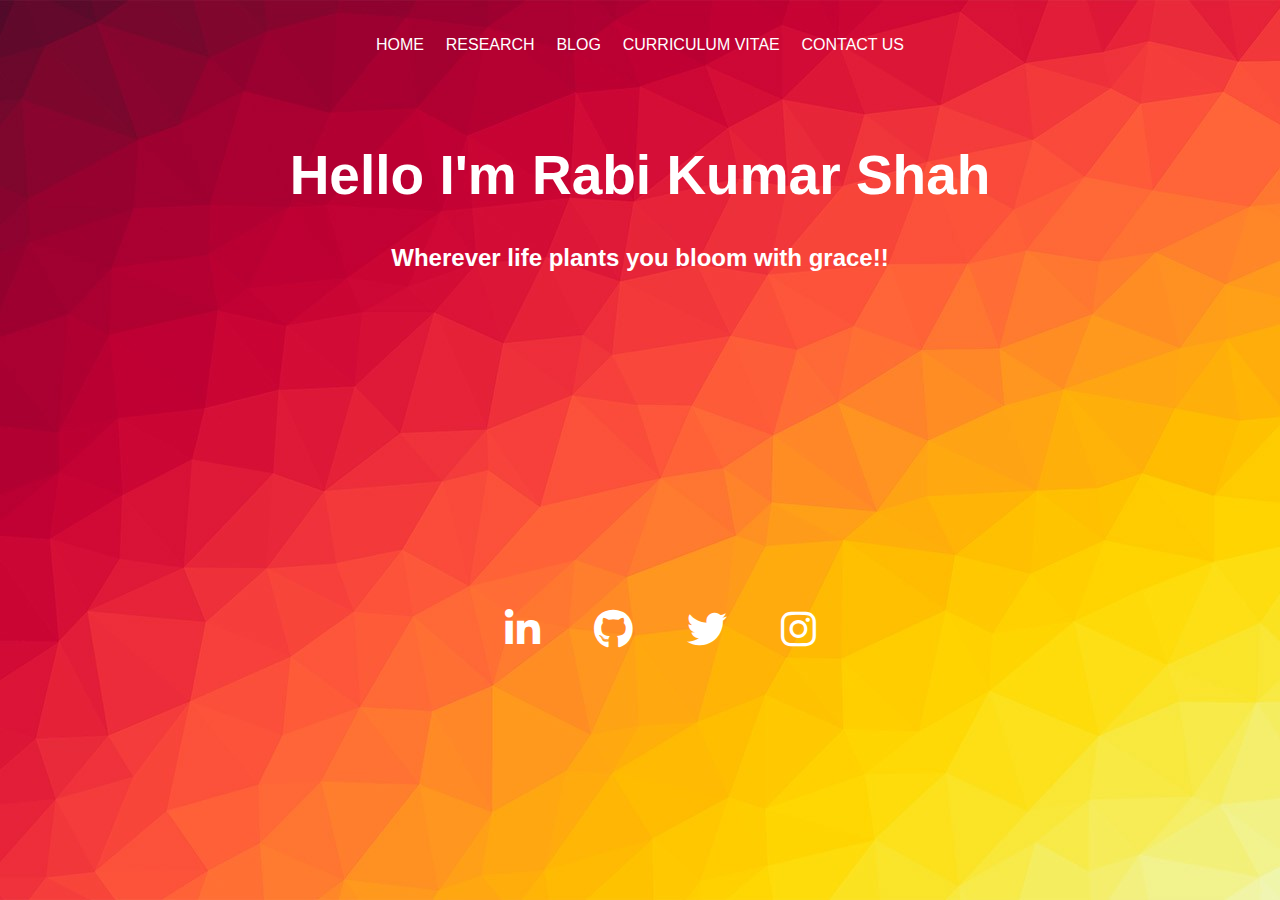
<file: index.html>
<!DOCTYPE html>
<html>
<head>
  <meta name="description" content="homepage for the portfolio">
  <meta name="keywords" content="HTML,CSS,Home,Portifolio,JavaScript">
  <meta name="author" content="Rabi Kumar Shah">
  <meta name="viewport" content="width=device-width, initial-scale=1.0">
  <!-- A <meta> viewport element gives the browser instructions on how to control the page's dimensions and scaling.
  	A computer screen will show certain display of a webpage when the same webpage is opened using a phone the same kind of diaplay is shown if the <meta> viewport is not defined--> 

	<title>homepage new</title>
	<link rel="stylesheet"  href="./style/index.css">
	<!--here link tag is used inorder to access styles from an external file, this is called the external CSS -->
	<link rel="stylesheet" href="https://cdnjs.cloudflare.com/ajax/libs/font-awesome/6.2.0/css/all.min.css">
	<!--this is an external css where this external file is from a website i.e. bootstrapcdn-->
	<style>
		body {
background-image: url(./images/hbg5.jpg);
background-repeat: no-repeat;
background-size: cover;
background-position: center;
background-attachment: fixed;
}
/*This is an internal CSS where the webpage properties are set it can only be defined inside the style tag*/

	</style>
	<!--The title tag displays data inebsite title bar-->
</head>
<body>
	<p style="text-align: center;padding-top: 20px;">
		<a href="./index.html" style="font-family: arial;text-decoration:none">HOME &nbsp; &nbsp;</a> 
		<!--the a tag is use to link with other page-->
		<!--the &nbsp is a special character giving a forced extra space-->
		<a href="./pages/Research.html"  style="font-family: arial;text-decoration:none">RESEARCH &nbsp; &nbsp;</a>
		<a href="./pages/blog.html"  style="font-family: arial;text-decoration:none">BLOG &nbsp; &nbsp;</a>
		<a href="./pages/Curiculum_vitae.html"  style="font-family: arial;text-decoration:none">CURRICULUM VITAE &nbsp; &nbsp;</a>
		<a href="./pages/Contact.html"  style="font-family: arial;text-decoration:none">CONTACT US</a>
		<!--the style="given value" is an inline CSS, Here the property is given inorder to remove the underline from a hyperlink-->

	</p>

		
		</br></br>
		<h1 style="font-family: arial;font-size:55px;color:white;text-align:center;">Hello I'm Rabi Kumar Shah</h1>
		<h2 class="heading2forhome">Wherever life plants you bloom with grace!!</h2></br></br></br></br>
	<!--this is an external css where the properties of class is defined in an external file-->
		<div class="media">
		<ul >
			<li><a target="_blank" href="https://www.linkedin.com/in/rabi-kumar-shah/"><i class="fa-brands fa-linkedin-in"></i></a></li>
			<li><a target="_blank" href="https://github.com/RabiKumarShah"><i class="fa-brands fa-github"></i></a></li>
			<li><a target="_blank" href="https://twitter.com/thenamesrally"><i class="fa-brands fa-twitter"></i></a></li>
			<li><a target="_blank" href="https://www.instagram.com/rally_ks_official/"><i class="fa-brands fa-instagram"></i></i>
			</a></li>
		</ul>
		</div>
	

	
</body>
</html>
</file>
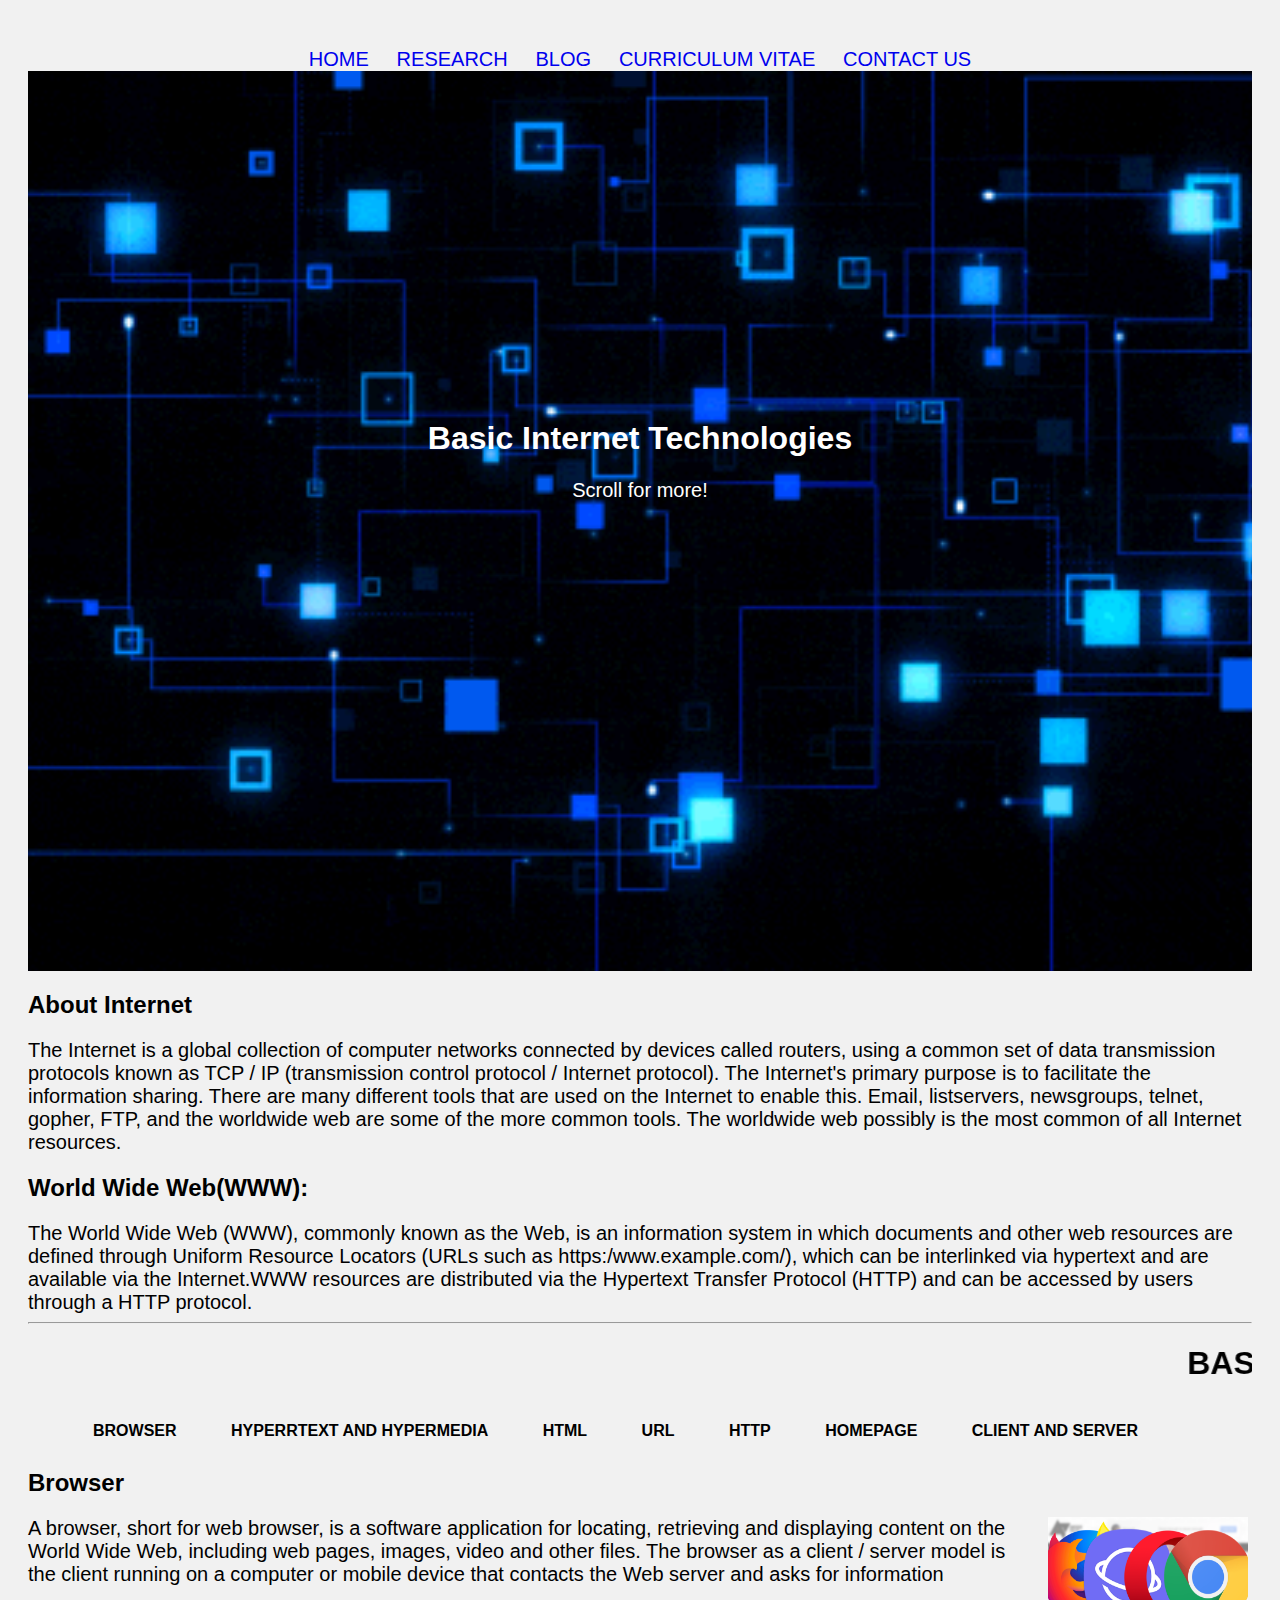
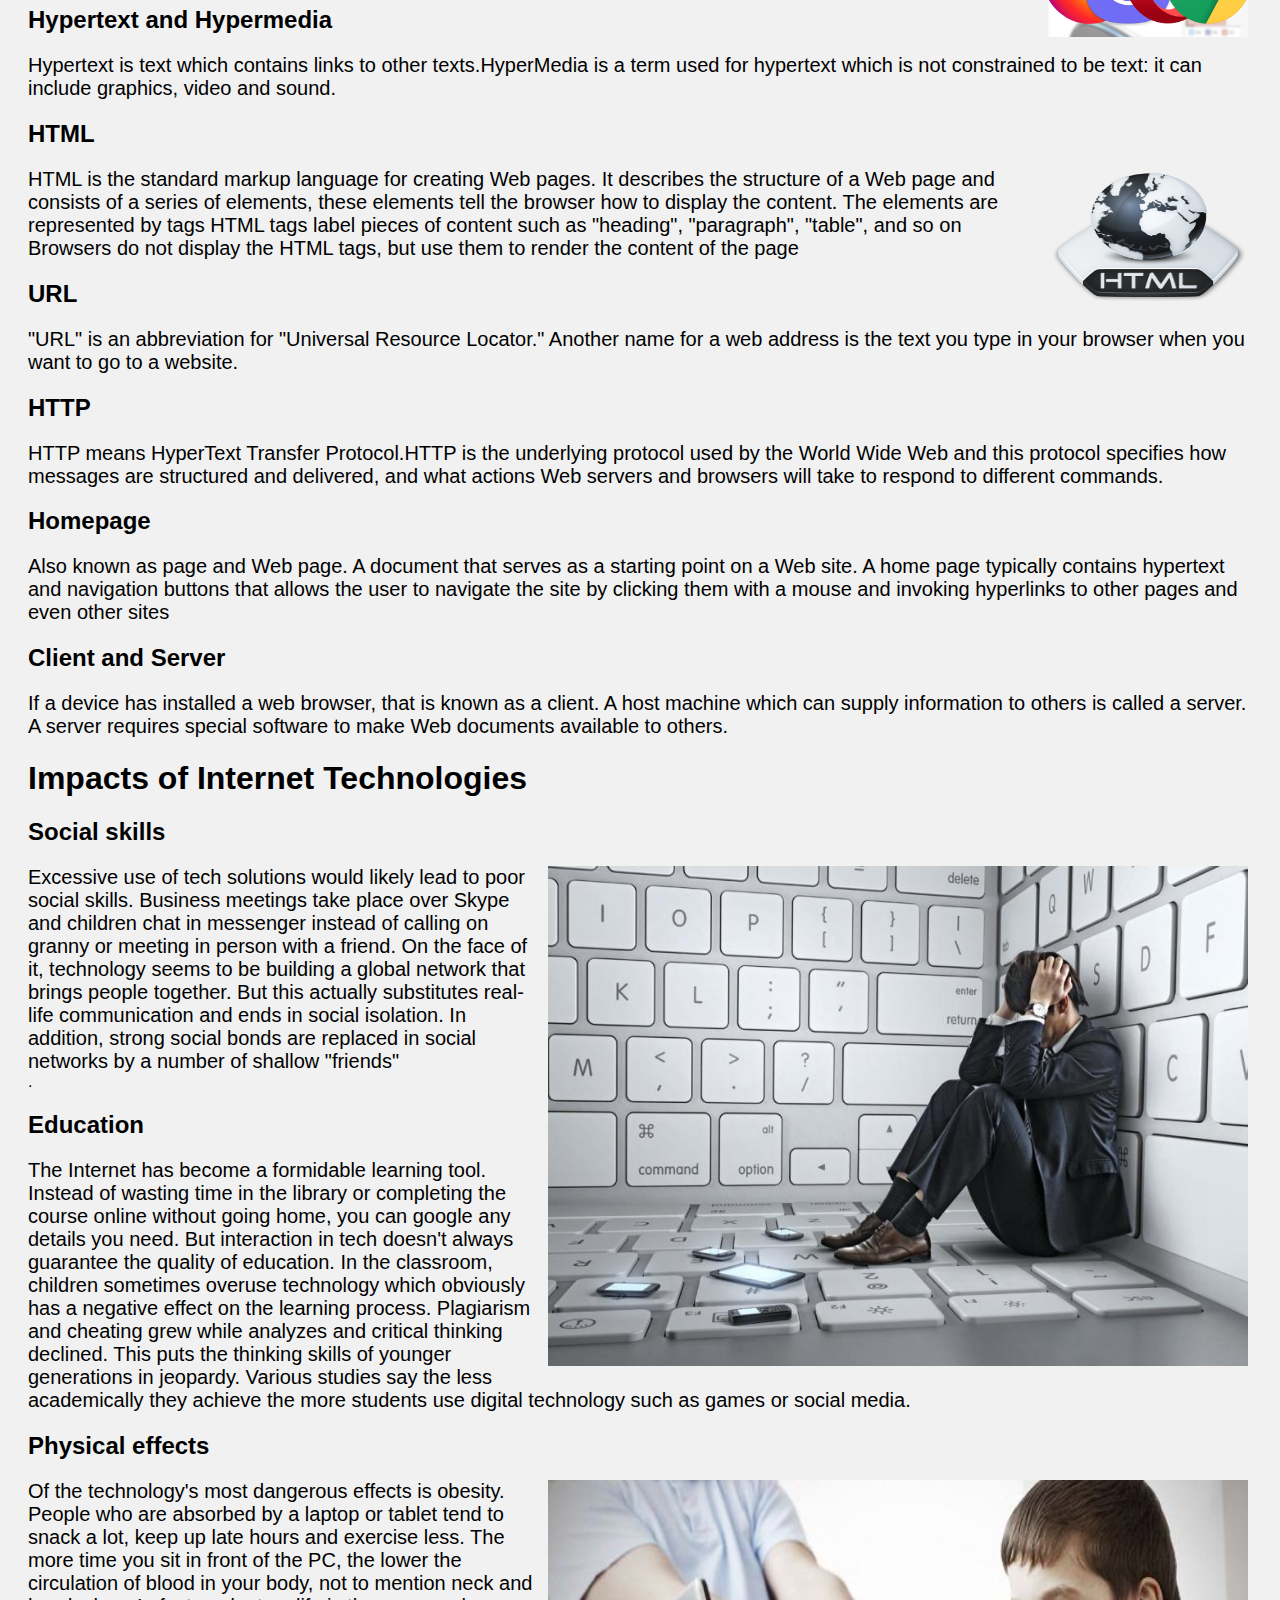
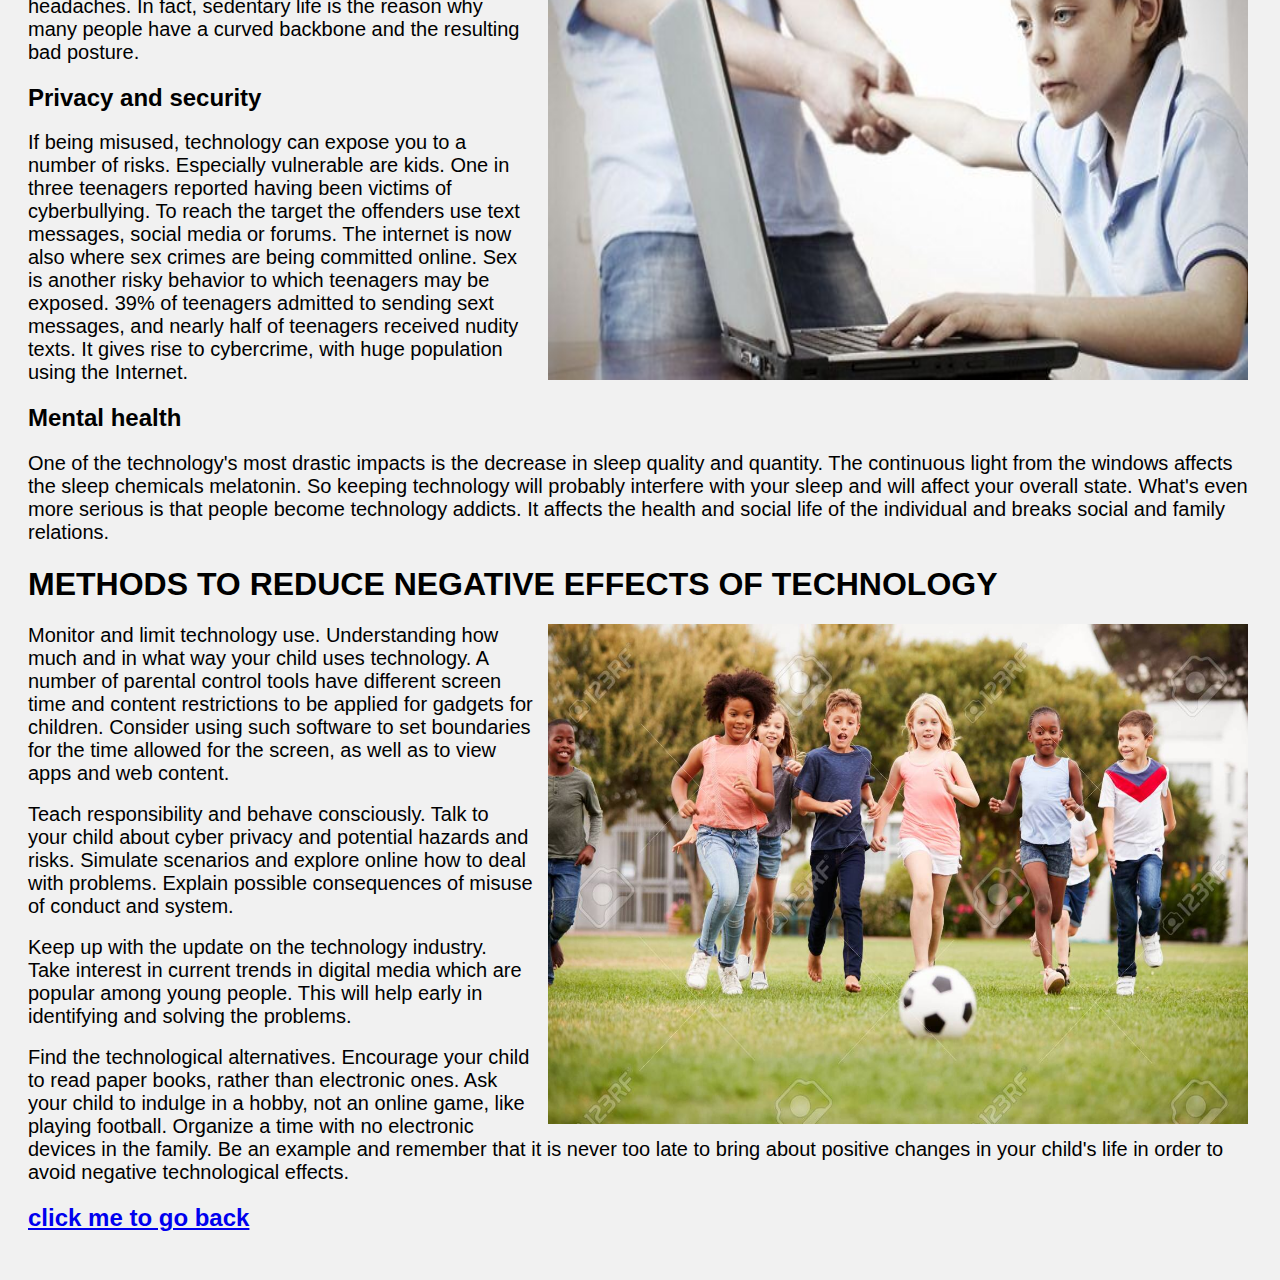
<file: pages/blog.html>
<!DOCTYPE html>
<html>
<head><title>Blog</title>
  <link rel="stylesheet"  href="../style/research.css">
</head>
<body>
  <p style="text-align: center;padding-top: 20px;">
		<a href="../index.html" style="font-family: arial;text-decoration:none">HOME &nbsp; &nbsp;</a> 
		<!--the a tag is use to link with other page-->
		<!--the &nbsp is a special character giving a forced extra space-->
		<a href="./Research.html"  style="font-family: arial;text-decoration:none">RESEARCH &nbsp; &nbsp;</a>
		<a href="./blog.html"  style="font-family: arial;text-decoration:none">BLOG &nbsp; &nbsp;</a>
		<a href="./Curiculum_vitae.html"  style="font-family: arial;text-decoration:none">CURRICULUM VITAE &nbsp; &nbsp;</a>
		<a href="./Contact.html"  style="font-family: arial;text-decoration:none">CONTACT US</a>
		<!--the style="given value" is an inline CSS, Here the property is given inorder to remove the underline from a hyperlink-->

	</p>
  <header>
  <div class="title">
    <h1>Basic Internet Technologies</h1>
    <p>Scroll for more!</p>
  </div>
</header>


  <h2>About Internet</h2>
<p>The Internet is a global collection of computer networks connected by devices called routers, using a common set of data transmission protocols known as TCP / IP (transmission control protocol / Internet protocol). The Internet's primary purpose is to facilitate the information sharing. There are many different tools that are used on the Internet to enable this. Email, listservers, newsgroups, telnet, gopher, FTP, and the worldwide web are some of the more common tools. The worldwide web possibly is the most common of all Internet resources.</p>
<h2>World Wide Web(WWW):</h2>
<p>The World Wide Web (WWW), commonly known as the Web, is an information system in which documents and other web resources are defined through Uniform Resource Locators (URLs such as https:/www.example.com/), which can be interlinked via hypertext and are available via the Internet.WWW resources are distributed via the Hypertext Transfer Protocol (HTTP) and can be accessed by users through a HTTP protocol.</p>
<hr>
<h1><marquee>BASIC INTERNET CONCEPTS</marquee></h1>
<ul >
  <li>BROWSER</li>
  <li>HYPERRTEXT AND HYPERMEDIA</li>
  <li>HTML</li>
  <li>URL</li>
  <li>HTTP</li>
  <li>HOMEPAGE</li>
  <li>CLIENT AND SERVER</li>
</ul>
<h2>Browser</h2>
<p><img src="../images/browser.png" style="float: right;width:200px;height:120px;margin-left:15px;padding-right: 4px;" alt="browser img">A browser, short for web browser, is a software application for locating, retrieving and displaying content on the World Wide Web, including web pages, images, video and other files. The browser as a client / server model is the client running on a computer or mobile device that contacts the Web server and asks for information</p>
<h2>Hypertext and Hypermedia</h2>
<p>Hypertext is text which contains links to other texts.HyperMedia is a term used for hypertext which is not constrained to be text: it can include graphics, video and sound.</p>
<h2>HTML</h2>
<p><img src="../images/html.png" style="float: right;width:200px;height:150px;margin-left:15px;padding-right: 4px;" alt="html img">HTML is the standard markup language for creating Web pages.
It describes the structure of a Web page and  consists of a series of elements,
these elements tell the browser how to display the content.
The elements are represented by tags
HTML tags label pieces of content such as "heading", "paragraph", "table", and so on
Browsers do not display the HTML tags, but use them to render the content of the page
</p>
<h2>URL</h2>
<p>"URL" is an abbreviation for "Universal Resource Locator." Another name for a web address is the text you type in your browser when you want to go to a website.
</p>
<h2>HTTP</h2>
<p>HTTP means HyperText Transfer Protocol.HTTP is the underlying protocol used by the World Wide Web and this protocol specifies how messages are structured and delivered, and what actions Web servers and browsers will take to respond to different commands.
</p>
<h2>Homepage</h2>
<p>Also known as page and Web page. A document that serves as a starting point on a Web site. A home page typically contains hypertext and navigation buttons that allows the user to navigate the site by clicking them with a mouse and invoking hyperlinks to other pages and even other sites</p>
<h2>Client and Server</h2>
<p>If a device has installed a web browser, that is known as a client. A host machine which can supply information to others is called a server. A server requires special software to make Web documents available to others.</p>

<h1>Impacts of Internet Technologies</h1>

<h2>Social skills</h2>
<p><img src="../images/impact.jpg" style="float: right;width:700px;height:500px;margin-left:15px;padding-right: 4px;" alt="impact of tech img">Excessive use of tech solutions would likely lead to poor social skills. Business meetings take place over Skype and children chat in messenger instead of calling on granny or meeting in person with a friend. On the face of it, technology seems to be building a global network that brings people together. But this actually substitutes real-life communication and ends in social isolation. In addition, strong social bonds are replaced in social networks by a number of shallow "friends"</p>.

<h2>Education</h2>
<p>The Internet has become a formidable learning tool. Instead of wasting time in the library or completing the course online without going home, you can google any details you need. But interaction in tech doesn't always guarantee the quality of education. In the classroom, children sometimes overuse technology which obviously has a negative effect on the learning process. Plagiarism and cheating grew while analyzes and critical thinking declined. This puts the thinking skills of younger generations in jeopardy. Various studies say the less academically they achieve the more students use digital technology such as games or social media.</p>

<h2>Physical effects</h2>
<p><img src="../images/impact1.jpg" style="float: right;width:700px;height:500px;margin-left:15px;padding-right: 4px;" alt="impact of tech img">Of the technology's most dangerous effects is obesity. People who are absorbed by a laptop or tablet tend to snack a lot, keep up late hours and exercise less. The more time you sit in front of the PC, the lower the circulation of blood in your body, not to mention neck and headaches. In fact, sedentary life is the reason why many people have a curved backbone and the resulting bad posture.</p>

<h2>Privacy and security</h2>
<p>If being misused, technology can expose you to a number of risks. Especially vulnerable are kids. One in three teenagers reported having been victims of cyberbullying. To reach the target the offenders use text messages, social media or forums. The internet is now also where sex crimes are being committed online. Sex is another risky behavior to which teenagers may be exposed. 39% of teenagers admitted to sending sext messages, and nearly half of teenagers received nudity texts. It gives rise to cybercrime, with huge population using the Internet.</p>

<h2>Mental health</h2>
<p>One of the technology's most drastic impacts is the decrease in sleep quality and quantity. The continuous light from the windows affects the sleep chemicals melatonin. So keeping technology will probably interfere with your sleep and will affect your overall state. What's even more serious is that people become technology addicts. It affects the health and social life of the individual and breaks social and family relations.</p>

<h1>METHODS TO REDUCE NEGATIVE EFFECTS OF TECHNOLOGY</h1>

  <p><img src="../images/reduction.jpg" style="float: right;width:700px;height:500px;margin-left:15px;padding-right: 4px;" alt="kidsplayingfootball">Monitor and limit technology use. Understanding how much and in what way your child uses technology. A number of parental control tools have different screen time and content restrictions to be applied for gadgets for children. Consider using such software to set boundaries for the time allowed for the screen, as well as to view apps and web content.</p>
<br>
<p>Teach responsibility and behave consciously. Talk to your child about cyber privacy and potential hazards and risks. Simulate scenarios and explore online how to deal with problems. Explain possible consequences of misuse of conduct and system.</p>
<br>
<p>Keep up with the update on the technology industry. Take interest in current trends in digital media which are popular among young people. This will help early in identifying and solving the problems.</p>
<br>
<p>Find the technological alternatives. Encourage your child to read paper books, rather than electronic ones. Ask your child to indulge in a hobby, not an online game, like playing football. Organize a time with no electronic devices in the family. Be an example and remember that it is never too late to bring about positive changes in your child's life in order to avoid negative technological effects.</p>


<footer>
  <h2><a href="../index.html">click me to go back</a></h2>
</footer>

</body>
</html>
</file>
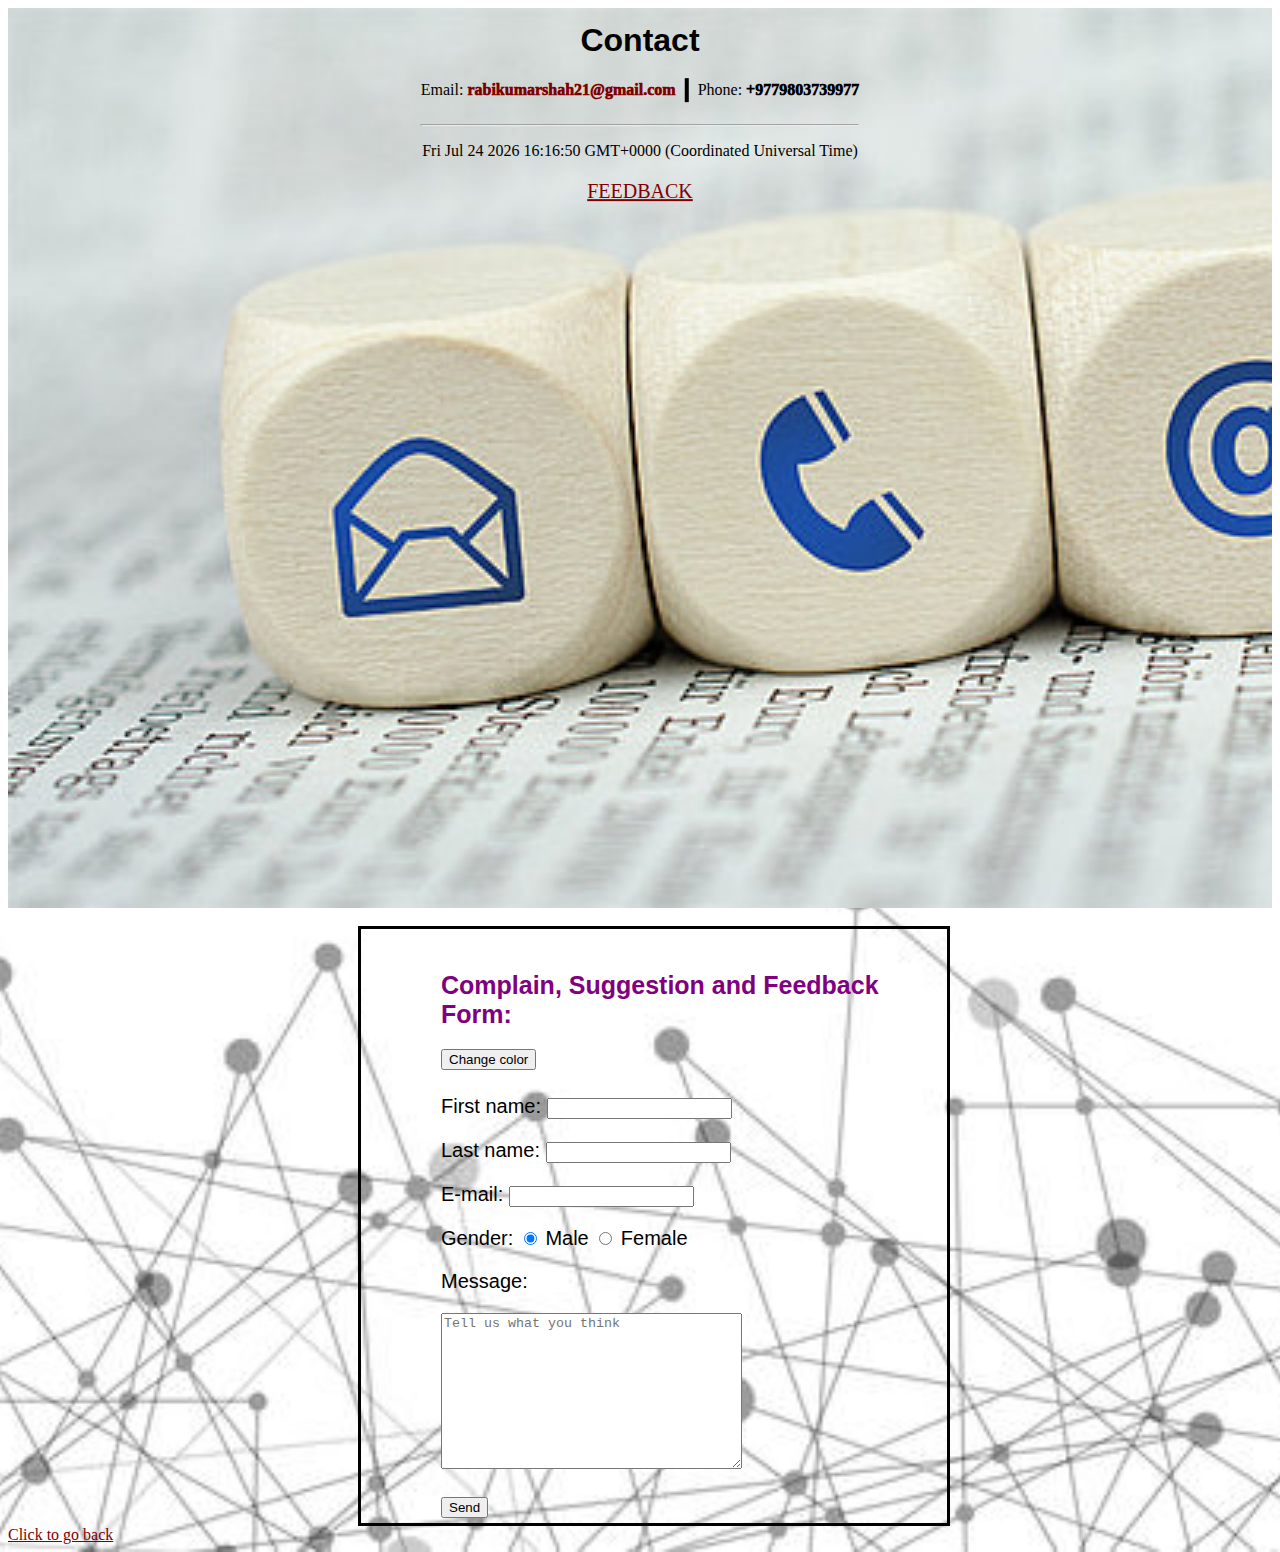
<file: pages/Contact.html>
<!DOCTYPE html>
<html>
<head><meta name="viewport" content="width=device-width, initial-scale=1.0">
	<link rel="stylesheet"  href="../style/contact.css">
	<title>Contact Us</title>

	<style>
		
		body {
background-image: url(../images/contactback.jpg);
background-repeat: no-repeat;
background-size: cover;
background-position: center;

}
/*This is an internal CSS where the webpage properties are set it can only be defined inside the style tag*/
html {
scroll-behavior: smooth;

}
.text2 {
		font-family:Comic Sans MS;
		color:#cc0099;
}
	</style>
	<script src="../script/feedbackForm.js"></script>
</head>
<body>

 <header>
  <div class="title">
    <h1 style="padding-top: 10%">Contact</h1>
    <div class="basic_contact">
  <span class="mail">Email:</span>
  <span class="mail_value"><a style="text-decoration:none;" href="mailto:rabikumarshah21.com" target="_blank">rabikumarshah21@gmail.com</a></span>
  <span class="vertical_line"></span>
  <span class="mail">Phone:</span>
  <span class="number">+9779803739977</span> 
</div>
  <hr/>
  <p id="demo"></p>
  <script>
var d = new Date();
document.getElementById("demo").innerHTML = d.toString();
</script>


    <p class="feedback"><a href="#feedback">FEEDBACK</a></p>
  </div>
</header><br>

<section id="feedback">
<div class="box">
	<h1 id ="title" class="form2" style="color:purple;">Complain, Suggestion and Feedback Form:</h1><button onclick="change()">Change color</button>
	<p class="form2"></p>
			
			<form name="messageForm" onsubmit="feedbackForm()" >
				<p class="form1">First name: <input type="text" name="firstname"></p>
				<p class="form1">Last name: <input type="text" name="lastname"></p>
				<p class="form1">E-mail: <input type="email" name="E-mail"></p>
				<p class="form1">Gender: <input type="radio" name="gender" value="male" checked> Male 
				<input type="radio" name="gender" value="female"> Female </p>
				<p class="form1">Message:</p>
				<p class="form1"><textarea name="message" rows="10" cols="35" placeholder="Tell us what you think"></textarea></p>
				<input type="submit" onclick="thankYou()" value="Send">
			</form>
</div>
</section>
<footer>
	<a href="../index.html">Click to go back</a>
</footer>
</body>
</html>
</file>
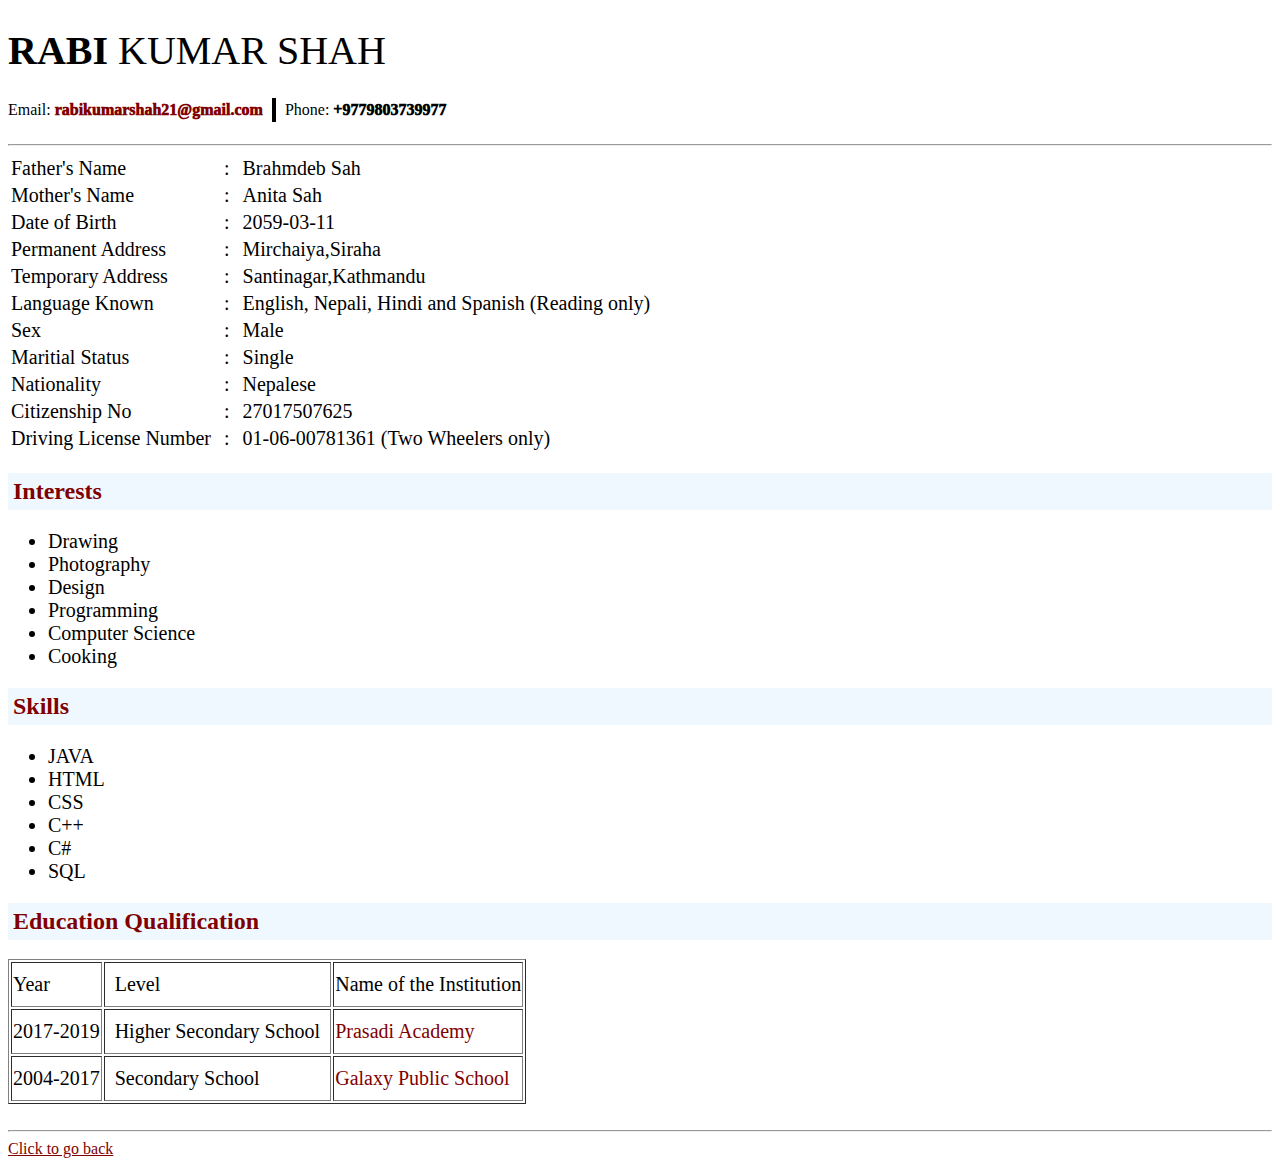
<file: pages/Curiculum_vitae.html>
<!DOCTYPE html>
<html>
<head>
	<link rel="stylesheet" href="../style/cv.css">
	<title>Curiculum vitae</title>
	<!--The title tag displays data in the website title bar-->
	<style>
		body{

		background-color: white;
		}
	</style>
</head>
<body>
  <h1 style="font-size: 40px;"><span class="F_name">RABI</span>
  <span class="L_name"> KUMAR SHAH</span></h1>
<div class="basic_contact">
  <span class="mail">Email:</span>
  <span class="mail_value"><a style="text-decoration:none;" href="mailto:rabikumarshah21.com" target="_blank">rabikumarshah21@gmail.com</a></span>
  <!--the text decortion: none is used to remove the underline from a hyperlink-->
  <span class="vertical_line"></span>
  <span class="mail">Phone:</span>
  <span class="number">+9779803739977</span> 
</div>
  <hr/>
<!--I have changed my hobbies,aims year after year when I was younger but growing old made me realize that I've always been into gaming and whole life I've wished to create a game of my own which led me into programming-->
   <table class="tab">
        <tr>
            <td>Father's Name</td>
            <td class="one">:</td>
            <td>Brahmdeb Sah</td>
        </tr>
        <tr>
            <td>Mother's Name</td>
            <td class="one">:</td>
            <td>Anita Sah</td>
        </tr>
        <tr>
            <td>Date of Birth</td>
            <td class="one">:</td>
            <td>2059-03-11</td>
        </tr>
        <tr>
            <td>Permanent Address</td>
            <td class="one">:</td>
            <td>Mirchaiya,Siraha</td>
        </tr>
        <tr>
            <td>Temporary Address</td>
            <td class="one">:</td>
            <td>Santinagar,Kathmandu</td>
        </tr>
        <tr>
            <td>Language Known</td>
            <td class="one">:</td>
            <td>English, Nepali, Hindi and Spanish (Reading only)</td>
        </tr>
        <tr>
            <td>Sex</td>
            <td class="one">:</td>
            <td>Male</td>
        </tr>
        <tr>
            <td>Maritial Status</td>
            <td class="one">:</td>
            <td>Single</td>
        </tr>
        <tr>
            <td>Nationality</td>
            <td class="one">:</td>
            <td>Nepalese</td>
        </tr>
        <tr>
            <td>Citizenship No</td>
            <td class="one">:</td>
            <td>27017507625</td>
        </tr>
        <tr>
            <td>Driving License Number</td>
            <td class="one">:</td>
            <td>01-06-00781361 (Two Wheelers only)</td>
        </tr>
        
    </table>



  <h2 class="border_text">Interests</h2>
  <ul  class="interest">
    <li>Drawing</li>
    <li>Photography</li>
    <li>Design</li>
    <li>Programming</li>
    <li>Computer Science</li>
    <li>Cooking</li>
  </ul>

  <h2 class="border_text">Skills</h2>
  <ul class="skills">
    	<li>JAVA</li>
		<li>HTML</li>
		<li>CSS</li>
		<li>C++</li>
		<li>C#</li>
		<li>SQL</li>
  </ul>
  <h2 class="border_text">Education Qualification</h2>
  <table class="tab" border="1">
  	<tr>
  		<td>Year</td>
  		<td class="two">Level</td>
  		<td>Name of the Institution</td>
  	</tr>
  	<tr>
  		<td>2017-2019</td>
  		<td class="two">Higher Secondary School</td>
  		<td><a style="font-size: 20px;text-decoration: none;"href="https://www.prasadi.edu.np/">Prasadi Academy</a></td>
  		
  	</tr>

  	<tr>
  		<td>2004-2017</td>
  		<td class="two">Secondary School</a></td>
  		<td><a style="font-size: 20px;text-decoration:none;" href="http://galaxy.edu.np/">Galaxy Public School</td>
  	</tr>
  	
  </table>
  <BR/>
  <hr/>

<footer>
	<a href="../index.html">Click to go back</a>
</footer>
</body>
</html>
</file>
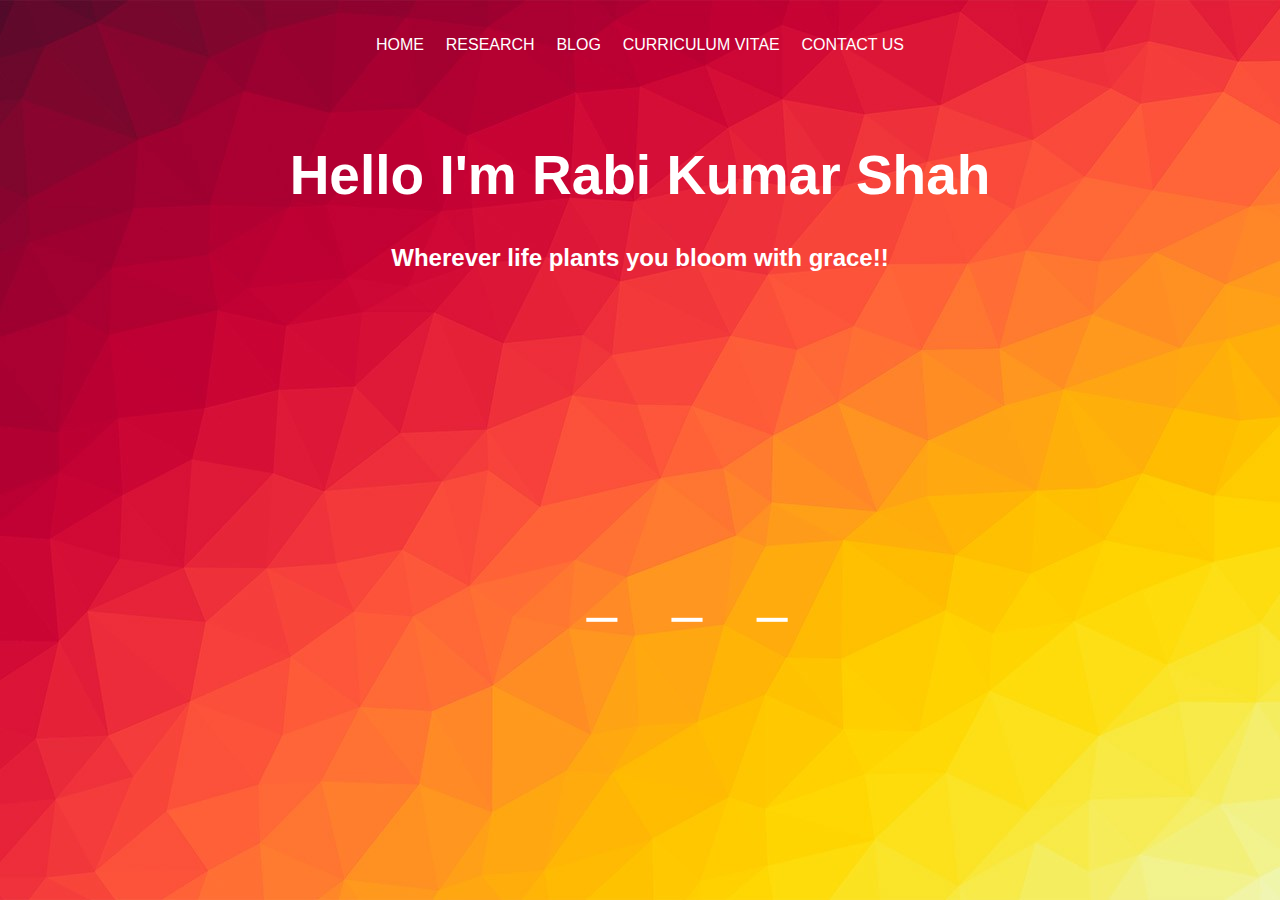
<file: pages/Home.html>
<!DOCTYPE html>
<html>
<head>
  <meta name="description" content="homepage for the portfolio">
  <meta name="keywords" content="HTML,CSS,Home,Portifolio,JavaScript">
  <meta name="author" content="Rabi Kumar Shah">
  <meta name="viewport" content="width=device-width, initial-scale=1.0">
  <!-- A <meta> viewport element gives the browser instructions on how to control the page's dimensions and scaling.
  	A computer screen will show certain display of a webpage when the same webpage is opened using a phone the same kind of diaplay is shown if the <meta> viewport is not defined--> 

	<title>Rabi Kumar Shah</title>
	<link rel="stylesheet"  href="../style/index.css">
	<!--here link tag is used inorder to access styles from an external file, this is called the external CSS -->
	<link rel="stylesheet"  href="https://stackpath.bootstrapcdn.com/font-awesome/4.7.0/css/font-awesome.min.css">
	<!--this is an external css where this external file is from a website i.e. bootstrapcdn-->
	<style>
		body {
background-image: url(../images/hbg5.jpg);
background-repeat: no-repeat;
background-size: cover;
background-position: center;
background-attachment: fixed;
}
/*This is an internal CSS where the webpage properties are set it can only be defined inside the style tag*/

	</style>
	<!--The title tag displays data in the website title bar-->
</head>
<body>
	<div class="zoom">
	<p style="text-align: center;padding-top: 20px;">
		<a href="../index.html" style="font-family: arial;text-decoration:none">HOME &nbsp; &nbsp;</a> 
		<!--the a tag is use to link with other page-->
		<!--the &nbsp is a special character giving a forced extra space-->
		<a href="research.html"  style="font-family: arial;text-decoration:none">RESEARCH &nbsp; &nbsp;</a>
		<a href="blog.html"  style="font-family: arial;text-decoration:none">BLOG &nbsp; &nbsp;</a>
		<a href="Curiculum_vitae.html"  style="font-family: arial;text-decoration:none">CURRICULUM VITAE &nbsp; &nbsp;</a>
		<a href="Contact.html"  style="font-family: arial;text-decoration:none">CONTACT US</a>
		<!--the style="given value" is an inline CSS, Here the property is given inorder to remove the underline from a hyperlink-->

	</p>
</div>
		
		</br></br>
		<h1 style="font-family: arial;font-size:55px;color:white;text-align:center;">Hello I'm Rabi Kumar Shah</h1>
		<h2 class="heading2forhome">Wherever life plants you bloom with grace!!</h2></br></br></br></br>
	<!--this is an external css where the properties of class is defined in an external file-->
	<div class="media">
		<ul >
			<li><a target="_blank" href="https://www.linkedin.com/in/rabi-kumar-shah/"><i class="fa-brands fa-linkedin-in"></i></a></li>
			<li><a target="_blank" href="https://github.com/RabiKumarShah"><i class="fa-brands fa-github"></i></a></li>
			<li><a target="_blank" href="https://twitter.com/thenamesrally"><i class="fa-brands fa-twitter"></i></a></li>
			<li><a target="_blank" href="https://www.instagram.com/rally_ks_official/"><i class="fa-brands fa-instagram"></i></i>
			</a></li>
		</ul>
		</div>
	

	
</body>
</html>
</file>
<file: style/index.css>
a:link {
  color: white;
}
/* unvisited link */



a:visited {
  color: black;
}
/* visited link */




/* mouse over link */


a:active {
  color: blue;
}
/*  the moment when link is clicked  */

.current {
font-family: arial;
text-align: center;
color: white;
}
.heading2forhome{
	text-align: center;
	font-family: arial;
	color: white;
}


.media{
position: absolute;
top: 50%;
left: 50%;
transform: translate(-50%,-50%);

}


li{
list-style: none;
margin: 10px 25px;
display: inline-block;
font-size: 40px;
padding-top: 100%;

transition: .3s;
}
</file>
<file: style/research.css>
/* Add a gray background color with some padding */
body {
  font-family: Arial;
  padding: 20px;
  background: #f1f1f1;
}



header {
  background: 
    url(../images/blog1.gif);
  background-size: cover;
  height: 100vh;
}

.title {
  position: absolute;
  top: 50%;
  left: 50%;
  transform: translate(-50%, -50%);
  color: white;
  text-align: center;
}

p {
  margin: 0;
  font-size: 20px;
}


li{
list-style: none;
margin: 10px 25px;
display: inline-block;
font-weight: 800;
transition: .3s;
}
</file>
<file: style/contact.css>
a:link {
  color: maroon;
}
/* unvisited link */



a:visited {
  color: purple;
}
/* visited link */



a:hover {
  color: hotpink;
}
/* mouse over link */


a:active {
  color: gray;
}
/*  the moment when link is clicked  */

h1{
	font-family: arial;
	color: black;
padding-top: 20px; 
;
}
h2{
	font-family: arial;
	color: white;
}

ul{
	font-family: arial;
	color: black;
	font-size: 500;
}
li{
	list-style: none;

	padding: 4px;
}

.form1{
	padding-right: 20px;
	font-family: arial;
	color: rgb(0, 0, 0);
	font-size: 10;
}
.form2{
	font-family: arial;
	color: white;
	font-size: 25px;
}

.box {

	width:40%;
	height: 30%;
	border: #000000 solid;

	margin-left: 350px;
	padding-top: 5px;
	padding-bottom:5px;
	padding-left: 80px; 
	font-size: 20px;
}

.title {
  position: absolute;
  top: 10%;
  left: 50%;
  transform: translate(-50%, -50%);
  color: black;
  text-align: center;
}

header {
  background: 
    url(../images/contact.jpg);
  background-size: cover;
  height: 100vh;
}
.basic_contact{
	margin-bottom: 25px; 
}
.mail,.phone{
font-weight: 100;
}
.mail_value, .number{
	font-weight: 1000;
	
}
.vertical_line{
	height: 20px;
	display: inline-block;
	border: 2px solid #000000;
	margin: -7px 5px;
}

.feedback{
	font-size: 20px;
}
</file>
<file: style/cv.css>
a:link {
  color: maroon;
}
/* unvisited link */



a:visited {
  color: purple;
}
/* visited link */



a:hover {
  color: gray;
}
/* mouse over link */


a:active {
  color: blue;
}
/*  the moment when link is clicked  */
.F_name{
	font-weight: 800;

}
.L_name{
	font-weight: 200;

}
.basic_contact{
	margin-bottom: 25px; 
}
.mail,.phone{
font-weight: 100;
}
.mail_value, .number{
	font-weight: 1000;
	
}
.vertical_line{
	height: 20px;
	display: inline-block;
	border: 2px solid #000000;
	margin: -7px 5px;
}
.one{
  text-align: center;
  padding: 0px 10px ;
}
.tab{
	
	font-size: 20px;
	transition: .3s;
}

.interest{
font-size: 20px;
transition: .3s;
}
.skills{
	transition: .3s;
	font-size: 20px;
}
.qualification{
	
	font-size: 20px;
	transition: .3s;
}
.two{
   padding: 10px;
}
.border_text {
	color: maroon;
    background-color: aliceblue;
    padding: 5px;
    font-weight: bold;
    font-family: 'Times New Roman', Times, arials;
 }
</file>
